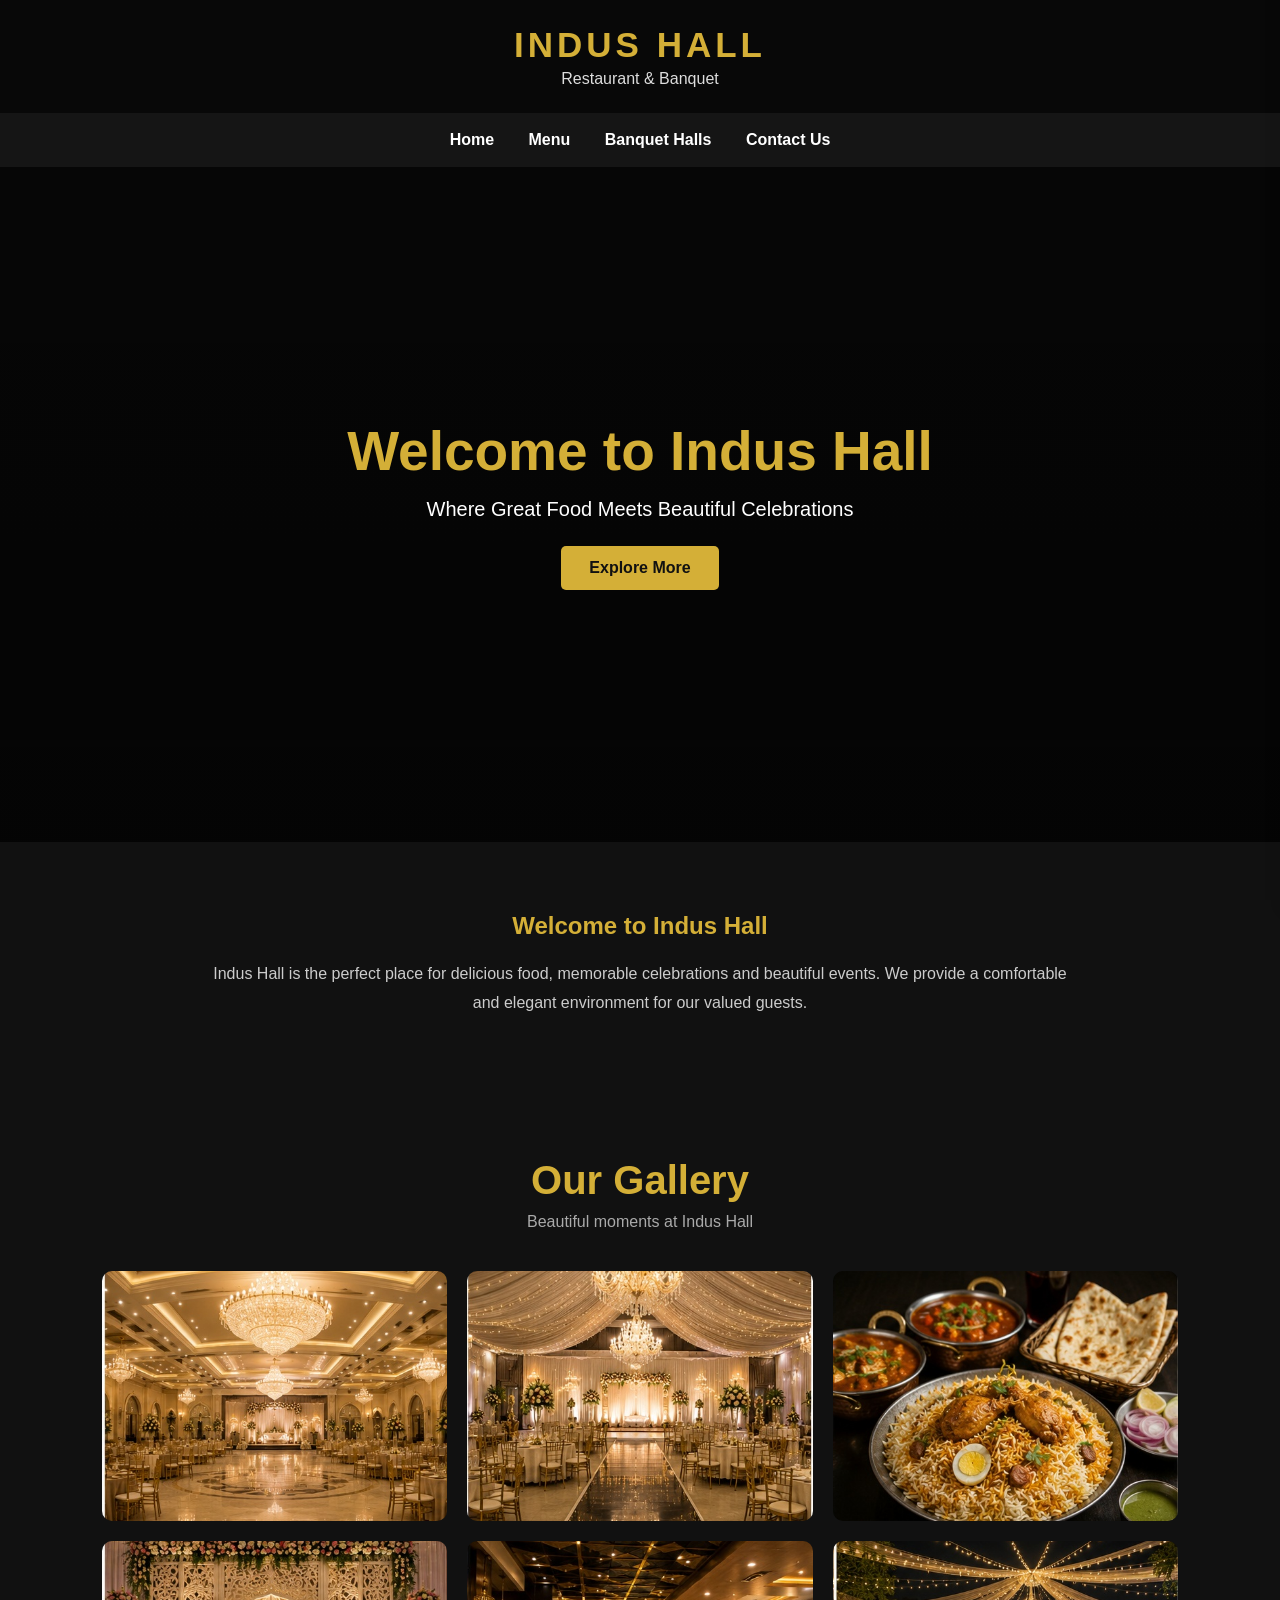
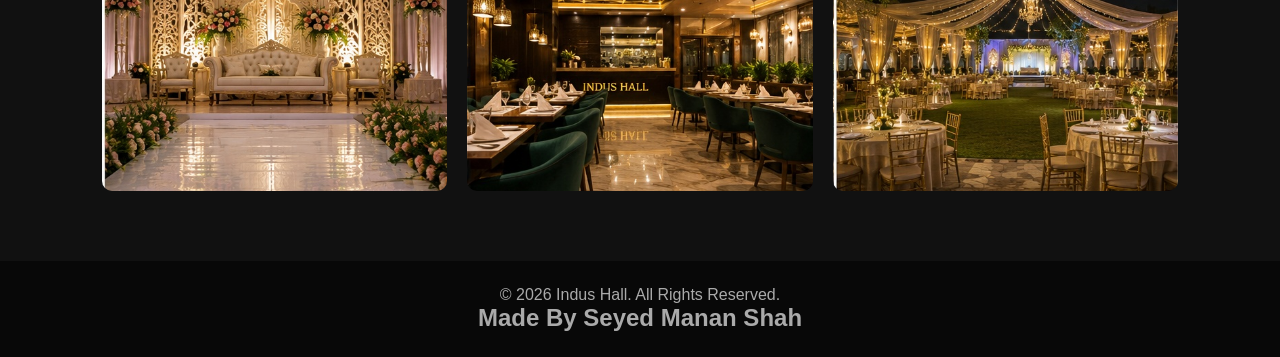
<file: index.html>
<!DOCTYPE html>
<html lang="en">

<head>

    <meta charset="UTF-8">

    <meta name="viewport" content="width=device-width, initial-scale=1.0">

    <title>Indus Hall | Home</title>

    <link rel="stylesheet" href="style.css">


    <!-- ================= AOS CSS ================= -->

    <link
        href="https://unpkg.com/aos@2.3.1/dist/aos.css"
        rel="stylesheet">

</head>


<body>


    <!-- ================= HEADER ================= -->

    <header>

        <h1>INDUS HALL</h1>

        <p>Restaurant & Banquet</p>

    </header>



    <!-- ================= DESKTOP NAVBAR ================= -->

    <nav class="desktop-nav">

        <a href="index.html">Home</a>

        <a href="menu.html">Menu</a>

        <a href="halls.html">Banquet Halls</a>

        <a href="contact.html">Contact Us</a>

    </nav>



    <!-- ================= MOBILE MENU BUTTON ================= -->

    <button class="menu-btn" id="menuBtn">

        ☰

    </button>



    <!-- ================= MOBILE SIDEBAR ================= -->

    <div class="sidebar" id="sidebar">


        <!-- SIDEBAR HEADER -->

        <div class="sidebar-header">

            <h2>INDUS HALL</h2>

            <button
                class="close-btn"
                id="closeBtn">

                ×

            </button>

        </div>



        <!-- SIDEBAR LINKS -->

        <div class="sidebar-links">

            <a href="index.html">
                🏠 Home
            </a>

            <a href="menu.html">
                🍽️ Menu
            </a>

            <a href="halls.html">
                🏛️ Banquet Halls
            </a>

            <a href="contact.html">
                📞 Contact Us
            </a>

        </div>


    </div>



    <!-- ================= SIDEBAR OVERLAY ================= -->

    <div
        class="overlay"
        id="overlay">
    </div>



    <!-- ================= HERO ================= -->

    <section class="hero">

        <div class="hero-content">


            <h2 data-aos="fade-up">

                Welcome to Indus Hall

            </h2>


            <p>

                Where Great Food Meets Beautiful Celebrations

            </p>



            <!-- EXPLORE MORE -->

            <a
                href="#gallery"
                class="explore-btn">

                Explore More

            </a>


        </div>

    </section>



    <!-- ================= ABOUT ================= -->

    <section class="about">


        <h2>

            Welcome to Indus Hall

        </h2>


        <p>

            Indus Hall is the perfect place for delicious food,
            memorable celebrations and beautiful events.
            We provide a comfortable and elegant environment
            for our valued guests.

        </p>


    </section>



    <!-- ================= OUR GALLERY ================= -->

    <section
        id="gallery"
        class="gallery">


        <!-- GALLERY TITLE -->

        <div class="gallery-title">


            <h2>

                Our Gallery

            </h2>


            <p>

                Beautiful moments at Indus Hall

            </p>


        </div>



        <!-- GALLERY GRID -->

        <div class="gallery-grid">


            <!-- IMAGE 1 -->

            <div class="gallery-item">

                <img
                    src="images/hall1.jpg"
                    alt="Indus Hall">

            </div>



            <!-- IMAGE 2 -->

            <div class="gallery-item">

                <img
                    src="images/hall2.jpg"
                    alt="Banquet Hall">

            </div>



            <!-- IMAGE 3 -->

            <div class="gallery-item">

                <img
                    src="images/food1.jpg"
                    alt="Delicious Food">

            </div>



            <!-- IMAGE 4 -->

            <div class="gallery-item">

                <img
                    src="images/hall3.jpg"
                    alt="Wedding Hall">

            </div>



            <!-- IMAGE 5 -->

            <div class="gallery-item">

                <img
                    src="images/food2.jpg"
                    alt="Restaurant Food">

            </div>



            <!-- IMAGE 6 -->

            <div class="gallery-item">

                <img
                    src="images/event1.jpg"
                    alt="Indus Hall Event">

            </div>


        </div>

    </section>



    <!-- ================= FOOTER ================= -->

    <footer>


        <p>

            © 2026 Indus Hall. All Rights Reserved.

        </p>


        <h2>

            Made By Seyed Manan Shah

        </h2>


    </footer>



    <!-- ================= AOS JS ================= -->

    <script
        src="https://unpkg.com/aos@2.3.1/dist/aos.js">
    </script>



    <!-- ================= MAIN JAVASCRIPT ================= -->

    <script>


        /* =========================
           AOS ANIMATION
        ========================= */

        AOS.init({

            duration: 1000,

            once: true

        });



        /* =========================
           EXPLORE MORE
           SMOOTH SCROLL
        ========================= */

        const exploreBtn =
            document.querySelector(".explore-btn");


        exploreBtn.addEventListener(
            "click",
            function(event) {

                event.preventDefault();


                const gallery =
                    document.getElementById("gallery");


                gallery.scrollIntoView({

                    behavior: "smooth",

                    block: "start"

                });

            }
        );



        /* =========================
           MOBILE SIDEBAR
        ========================= */


        const menuBtn =
            document.getElementById("menuBtn");


        const closeBtn =
            document.getElementById("closeBtn");


        const sidebar =
            document.getElementById("sidebar");


        const overlay =
            document.getElementById("overlay");



        /* =========================
           OPEN SIDEBAR
        ========================= */

        menuBtn.addEventListener(
            "click",
            function() {

                sidebar.classList.add("active");

                overlay.classList.add("active");

            }
        );



        /* =========================
           CLOSE SIDEBAR
        ========================= */

        closeBtn.addEventListener(
            "click",
            function() {

                sidebar.classList.remove("active");

                overlay.classList.remove("active");

            }
        );



        /* =========================
           CLOSE BY CLICKING OVERLAY
        ========================= */

        overlay.addEventListener(
            "click",
            function() {

                sidebar.classList.remove("active");

                overlay.classList.remove("active");

            }
        );



        /* =========================
           CLOSE AFTER CLICKING LINK
        ========================= */

        document
            .querySelectorAll(".sidebar-links a")
            .forEach(function(link) {

                link.addEventListener(
                    "click",
                    function() {

                        sidebar.classList.remove("active");

                        overlay.classList.remove("active");

                    }
                );

            });



        /* =========================
           ESC KEY CLOSE
        ========================= */

        document.addEventListener(
            "keydown",
            function(event) {

                if (event.key === "Escape") {

                    sidebar.classList.remove("active");

                    overlay.classList.remove("active");

                }

            }
        );


    </script>


</body>

</html>
</file>
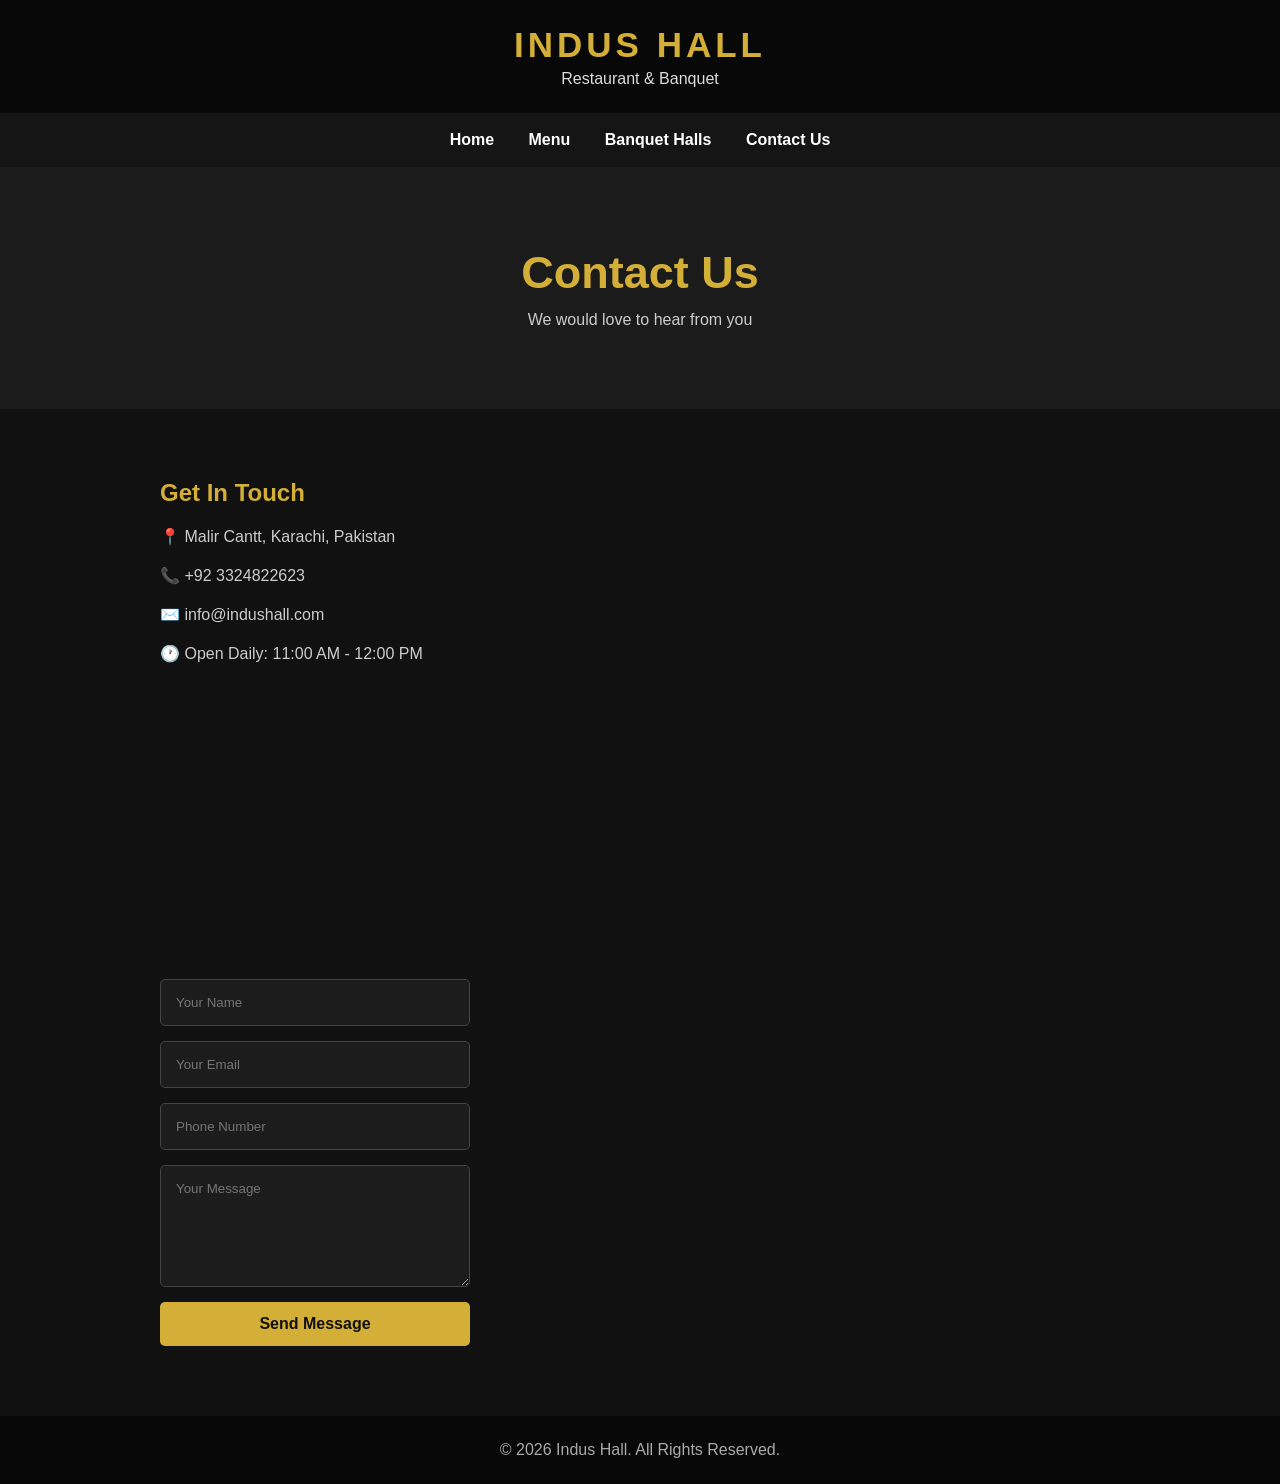
<file: contact.html>
<!DOCTYPE html>
<html lang="en">

<head>

    <meta charset="UTF-8">

    <meta name="viewport" content="width=device-width, initial-scale=1.0">

    <title>Indus Hall | Contact Us</title>

    <!-- Main CSS -->
    <link rel="stylesheet" href="style.css">

    <!-- AOS CSS -->
    <link
        href="https://unpkg.com/aos@2.3.1/dist/aos.css"
        rel="stylesheet">

</head>


<body>


    <!-- ================= HEADER ================= -->

    <header>

        <h1>INDUS HALL</h1>

        <p>Restaurant & Banquet</p>

    </header>



    <!-- ================= NAVBAR ================= -->

    <nav>

        <a href="index.html">Home</a>

        <a href="menu.html">Menu</a>

        <a href="halls.html">Banquet Halls</a>

        <a href="contact.html">Contact Us</a>

    </nav>



    <!-- ================= PAGE BANNER ================= -->

    <section class="page-banner">

        <h2>Contact Us</h2>

        <p>We would love to hear from you</p>

    </section>



    <!-- ================= CONTACT SECTION ================= -->

    <section class="contact">


        <!-- CONTACT INFORMATION -->

        <div class="contact-info">

            <h2>Get In Touch</h2>

            <p>📍 Malir Cantt, Karachi, Pakistan</p>

            <p>📞 +92 3324822623</p>

            <p>✉️ info@indushall.com</p>

            <p>🕐 Open Daily: 11:00 AM - 12:00 PM</p>

        </div>
          <!-- ================= GOOGLE MAP ================= -->
        <iframe
            src="https://www.google.com/maps/embed?pb=!1m18!1m12!1m3!1d3618.182659013955!2d67.1906369104365!3d24.925846642546762!2m3!1f0!2f0!3f0!3m2!1i1024!2i768!4f13.1!3m3!1m2!1s0x3eb337005ca26f4b%3A0x920d70fc2576a313!2sIndus%20Hall!5e0!3m2!1sen!2s!4v1787564595208!5m2!1sen!2s"
            width="600" height="450" style="border:0;" allowfullscreen="" loading="lazy"
            referrerpolicy="strict-origin-when-cross-origin"></iframe>






        <!-- ================= CONTACT FORM ================= -->

<form
    name="contact"
    method="POST"
    data-netlify="true"
    data-netlify-honeypot="bot-field"
    action="/thank-you.html"
>

    <!-- Netlify Form Name -->

    <input
        type="hidden"
        name="form-name"
        value="contact"
    >


    <!-- Anti-Spam -->

    <p hidden>

        <label>
            Don't fill this out if you're human:

            <input name="bot-field">

        </label>

    </p>


    <!-- Name -->

    <input
        type="text"
        name="name"
        placeholder="Your Name"
        required
    >


    <!-- Email -->

    <input
        type="email"
        name="email"
        placeholder="Your Email"
        required
    >


    <!-- Phone -->

    <input
        type="tel"
        name="phone"
        placeholder="Phone Number"
        required
    >


    <!-- Message -->

    <textarea
        name="message"
        rows="6"
        placeholder="Your Message"
        required
    ></textarea>


    <!-- Submit -->

    <button type="submit">
        Send Message
    </button>

</form>




    </section>



    <!-- ================= FOOTER ================= -->

    <footer>

        <p>
            © 2026 Indus Hall. All Rights Reserved.
        </p>

    </footer>



    <!-- ================= AOS JS ================= -->

    <script
        src="https://unpkg.com/aos@2.3.1/dist/aos.js">
    </script>



    <!-- ================= JAVASCRIPT ================= -->

    <script>

        // AOS Animation

        AOS.init({

            duration: 1000,

            once: true,

            offset: 100

        });



        // ================= SIDEBAR =================

        function openSidebar() {

            document
                .getElementById("sidebar")
                .classList.add("active");

            document
                .getElementById("overlay")
                .classList.add("active");

        }



        // ================= CLOSE SIDEBAR =================

        function closeSidebar() {

            document
                .getElementById("sidebar")
                .classList.remove("active");

            document
                .getElementById("overlay")
                .classList.remove("active");

        }

    </script>


</body>

</html>
</file>
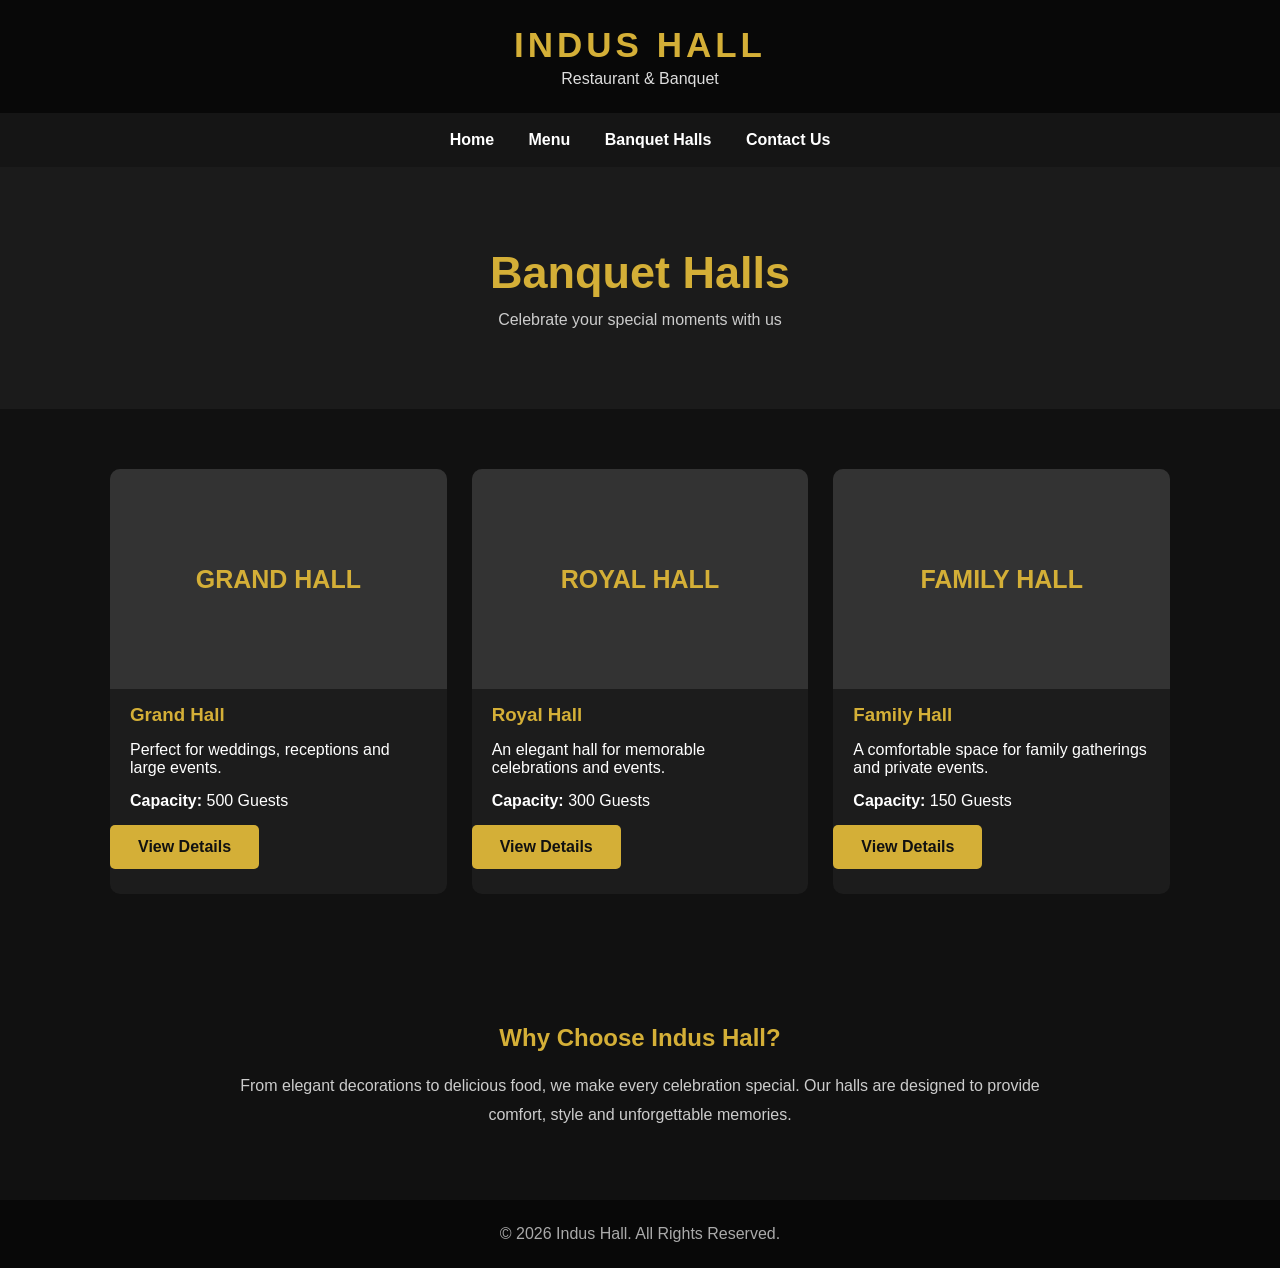
<file: halls.html>
<!DOCTYPE html>
<html lang="en">

<head>

    <meta charset="UTF-8">

    <meta name="viewport" content="width=device-width, initial-scale=1.0">

    <title>Indus Hall | Banquet Halls</title>

    <!-- Your CSS -->
    <link rel="stylesheet" href="style.css">

    <!-- AOS CSS -->
    <link
        href="https://unpkg.com/aos@2.3.1/dist/aos.css"
        rel="stylesheet">

</head>

<body>

    <!-- ================= HEADER ================= -->

    <header data-aos="fade-down">

        <h1>INDUS HALL</h1>

        <p>Restaurant & Banquet</p>

    </header>


    <!-- ================= NAVBAR ================= -->

    <nav>

        <a href="index.html">Home</a>

        <a href="menu.html">Menu</a>

        <a href="halls.html">Banquet Halls</a>

        <a href="contact.html">Contact Us</a>

    </nav>


    <!-- ================= PAGE BANNER ================= -->

    <section class="page-banner">

        <h2 data-aos="zoom-in">
            Banquet Halls
        </h2>

        <p data-aos="fade-up" data-aos-delay="200">
            Celebrate your special moments with us
        </p>

    </section>


    <!-- ================= HALLS ================= -->

    <section class="halls">


        <!-- GRAND HALL -->

        <div class="hall-card"
             data-aos="fade-right"
             data-aos-delay="100">

            <div class="hall-image">

                GRAND HALL

            </div>

            <h3>Grand Hall</h3>

            <p>
                Perfect for weddings, receptions
                and large events.
            </p>

            <p>
                <strong>Capacity:</strong>
                500 Guests
            </p>

            <button>
                View Details
            </button>

        </div>


        <!-- ROYAL HALL -->

        <div class="hall-card"
             data-aos="fade-up"
             data-aos-delay="200">

            <div class="hall-image">
                

                ROYAL HALL

            </div>

            <h3>Royal Hall</h3>

            <p>
                An elegant hall for memorable
                celebrations and events.
            </p>

            <p>
                <strong>Capacity:</strong>
                300 Guests
            </p>

            <button>
                View Details
            </button>

        </div>


        <!-- FAMILY HALL -->

        <div class="hall-card"
             data-aos="fade-left"
             data-aos-delay="300">

            <div class="hall-image">

                FAMILY HALL

            </div>

            <h3>Family Hall</h3>

            <p>
                A comfortable space for family
                gatherings and private events.
            </p>

            <p>
                <strong>Capacity:</strong>
                150 Guests
            </p>

            <button>
                View Details
            </button>

        </div>


    </section>


    <!-- ================= WHY CHOOSE US ================= -->

    <section class="about">

        <h2 data-aos="fade-up">
            Why Choose Indus Hall?
        </h2>

        <p data-aos="fade-up" data-aos-delay="200">

            From elegant decorations to delicious food,
            we make every celebration special.
            Our halls are designed to provide comfort,
            style and unforgettable memories.

        </p>

    </section>


    <!-- ================= FOOTER ================= -->

    <footer data-aos="fade-up">

        <p>
            © 2026 Indus Hall. All Rights Reserved.
        </p>

    </footer>


    <!-- ================= AOS JS ================= -->

    <script
        src="https://unpkg.com/aos@2.3.1/dist/aos.js">
    </script>


    <!-- ================= AOS INITIALIZATION ================= -->

    <script>

        AOS.init({

            duration: 1000,

            once: true,

            offset: 100

        });

    </script>
    <script src="https://unpkg.com/aos@2.3.1/dist/aos.js"></script>

<script>

    AOS.init({
        duration: 1000,
        once: true,
        offset: 100
    });


    // Open Sidebar

    function openSidebar() {

        document.getElementById("sidebar")
            .classList.add("active");

        document.getElementById("overlay")
            .classList.add("active");

    }


    // Close Sidebar

    function closeSidebar() {

        document.getElementById("sidebar")
            .classList.remove("active");

        document.getElementById("overlay")
            .classList.remove("active");

    }

</script>


</body>

</html>
</file>
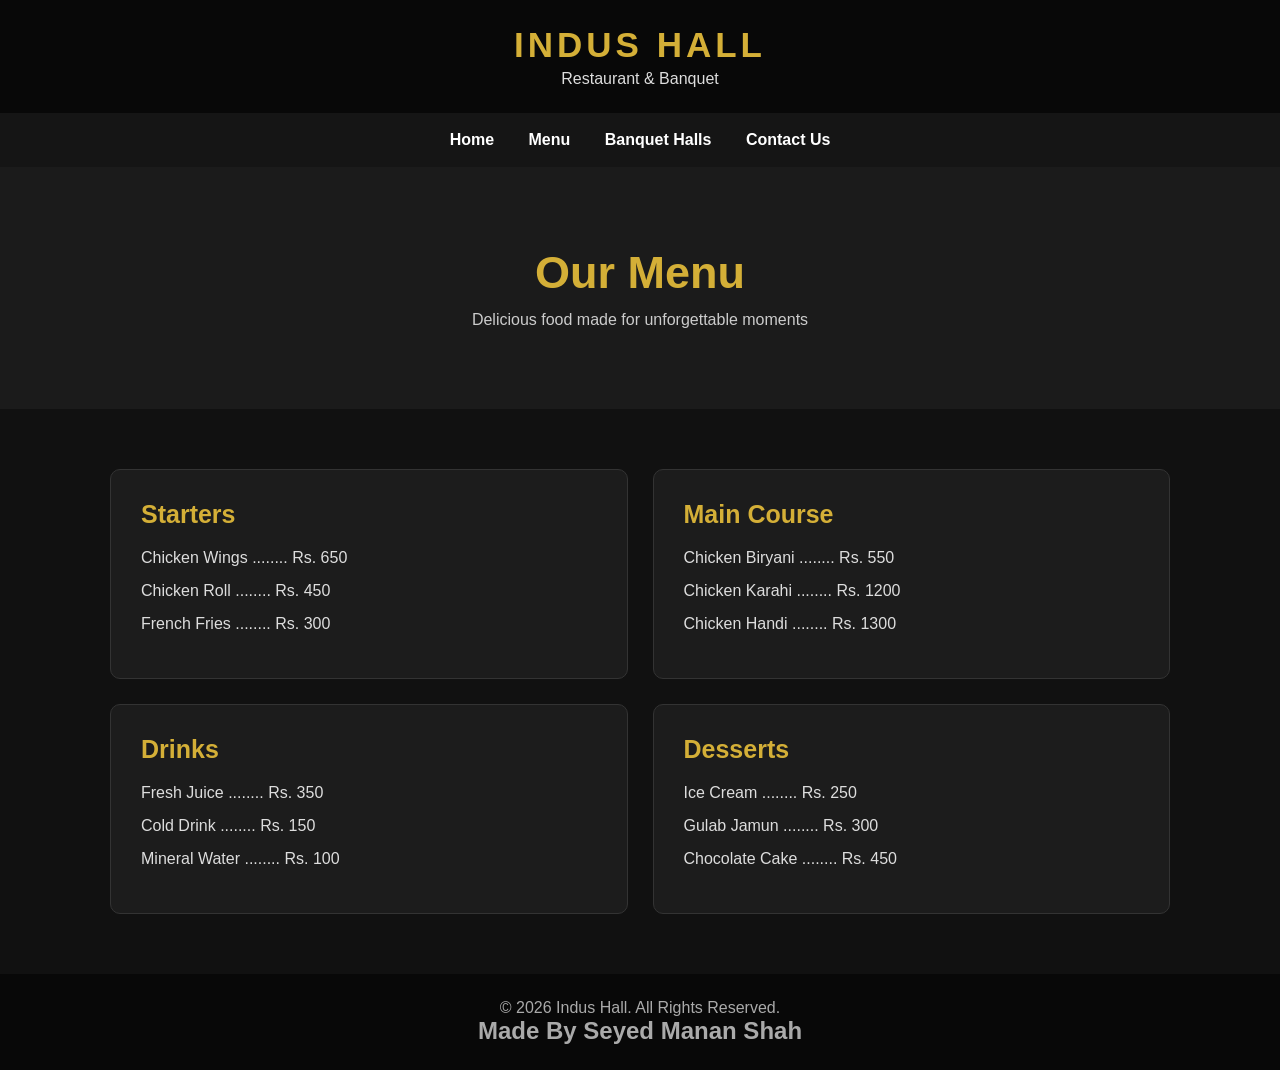
<file: menu.html>
<!DOCTYPE html>
<html lang="en">
<head>
    <meta charset="UTF-8">
    <meta name="viewport" content="width=device-width, initial-scale=1.0">
    <title>Indus Hall | Menu</title>
    <link rel="stylesheet" href="style.css">
     <!-- AOS CSS -->
    <link
        href="https://unpkg.com/aos@2.3.1/dist/aos.css"
        rel="stylesheet">
</head>
<body>

    <header>
        <h1>INDUS HALL</h1>
        <p>Restaurant & Banquet</p>
    </header>

  <nav>
    <a href="index.html">Home</a>
    <a href="menu.html">Menu</a>
    <a href="halls.html">Banquet Halls</a>
    <a href="contact.html">Contact Us</a>
</nav>

    <section class="page-banner">
        <h2>Our Menu</h2>
        <p>Delicious food made for unforgettable moments</p>
    </section>

    <section class="menu">
        <div class="menu-card">
            <h3>Starters</h3>
            <p>Chicken Wings ........ Rs. 650</p>
            <p>Chicken Roll ........ Rs. 450</p>
            <p>French Fries ........ Rs. 300</p>
        </div>

        <div class="menu-card">
            <h3>Main Course</h3>
            <p>Chicken Biryani ........ Rs. 550</p>
            <p>Chicken Karahi ........ Rs. 1200</p>
            <p>Chicken Handi ........ Rs. 1300</p>
        </div>

        <div class="menu-card">
            <h3>Drinks</h3>
            <p>Fresh Juice ........ Rs. 350</p>
            <p>Cold Drink ........ Rs. 150</p>
            <p>Mineral Water ........ Rs. 100</p>
        </div>

        <div class="menu-card">
            <h3>Desserts</h3>
            <p>Ice Cream ........ Rs. 250</p>
            <p>Gulab Jamun ........ Rs. 300</p>
            <p>Chocolate Cake ........ Rs. 450</p>
        </div>
    </section>

    <footer>
        <p>© 2026 Indus Hall. All Rights Reserved.</p>
        <H2>Made By Seyed Manan Shah</H2>
    </footer>

</body>
</html>
</file>
<file: style.css>
/* =========================================
   GLOBAL
========================================= */

* {
    margin: 0;
    padding: 0;
    box-sizing: border-box;
    font-family: Arial, sans-serif;
}

html {
    scroll-behavior: smooth;
}

body {
    background: #111;
    color: white;
}



/* =========================================
   HEADER
========================================= */

header {
    text-align: center;
    padding: 25px;
    background: #080808;
}

header h1 {
    color: #d4af37;
    font-size: 35px;
    letter-spacing: 4px;
}

header p {
    color: #ddd;
    margin-top: 5px;
}



/* =========================================
   NAVIGATION
========================================= */

nav {
    background: #151515;
    padding: 18px;
    text-align: center;
}

nav a {
    color: white;
    text-decoration: none;
    margin: 0 15px;
    font-weight: bold;
    transition: 0.3s;
}

nav a:hover {
    color: #d4af37;
}



/* =========================================
   DESKTOP NAVIGATION
========================================= */

.desktop-menu {
    display: flex;
    gap: 25px;
}

.desktop-menu a {
    color: white;
    text-decoration: none;
    font-weight: bold;
    transition: 0.3s;
}

.desktop-menu a:hover {
    color: #d4af37;
}

.logo {
    color: #d4af37;
    font-size: 22px;
    font-weight: bold;
    letter-spacing: 2px;
}

.menu-btn {
    display: none;
}



/* =========================================
   HERO
========================================= */

.hero {
    min-height: 75vh;

    display: flex;

    justify-content: center;

    align-items: center;

    text-align: center;

    background:
        linear-gradient(
            rgba(0, 0, 0, .65),
            rgba(0, 0, 0, .75)
        ),
        url("https://images.unsplash.com/photo-1519167758481-83f550bb49b3?auto=format&fit=crop&w=1600&q=80");

    background-size: cover;

    background-position: center;
}

.hero-content h2 {
    font-size: 55px;
    color: #d4af37;
}

.hero-content p {
    font-size: 20px;
    margin: 15px 0 25px;
}



/* =========================================
   BUTTON
========================================= */

button {
    background: #d4af37;
    color: #111;

    border: none;

    padding: 13px 28px;

    font-size: 16px;

    font-weight: bold;

    cursor: pointer;

    border-radius: 5px;

    transition: 0.3s;
}

button:hover {
    background: #fff;
}



/* =========================================
   EXPLORE MORE BUTTON
========================================= */

.explore-btn {

    display: inline-block;

    padding: 13px 28px;

    background: #d4af37;

    color: #111;

    text-decoration: none;

    font-size: 16px;

    font-weight: bold;

    border-radius: 5px;

    transition: all 0.3s ease;
}

.explore-btn:hover {

    background: #fff;

    color: #111;

    transform: translateY(-3px);
}



/* =========================================
   ABOUT
========================================= */

.about {

    max-width: 900px;

    margin: auto;

    padding: 70px 20px;

    text-align: center;
}

.about h2,
.contact-info h2 {

    color: #d4af37;

    margin-bottom: 20px;
}

.about p {

    color: #ccc;

    line-height: 1.8;
}



/* =========================================
   GALLERY
========================================= */

.gallery {

    padding: 70px 8%;

    background: #111;

    scroll-margin-top: 20px;
}

.gallery-title {

    text-align: center;

    margin-bottom: 40px;
}

.gallery-title h2 {

    color: #d4af37;

    font-size: 40px;

    margin-bottom: 10px;
}

.gallery-title p {

    color: #aaa;
}

.gallery-grid {

    max-width: 1200px;

    margin: auto;

    display: grid;

    grid-template-columns:
        repeat(3, 1fr);

    gap: 20px;
}

.gallery-item {

    height: 250px;

    overflow: hidden;

    border-radius: 10px;

    cursor: pointer;

    animation:
        galleryFadeUp
        0.8s ease both;
}

.gallery-item img {

    width: 100%;

    height: 100%;

    object-fit: cover;

    transition: 0.5s;
}

.gallery-item:hover img {

    transform: scale(1.1);
}



/* =========================================
   GALLERY ANIMATION
========================================= */

@keyframes galleryFadeUp {

    from {

        opacity: 0;

        transform:
            translateY(40px);

    }

    to {

        opacity: 1;

        transform:
            translateY(0);

    }
}


/* Gallery image delays */

.gallery-item:nth-child(1) {
    animation-delay: 0.1s;
}

.gallery-item:nth-child(2) {
    animation-delay: 0.2s;
}

.gallery-item:nth-child(3) {
    animation-delay: 0.3s;
}

.gallery-item:nth-child(4) {
    animation-delay: 0.4s;
}

.gallery-item:nth-child(5) {
    animation-delay: 0.5s;
}

.gallery-item:nth-child(6) {
    animation-delay: 0.6s;
}



/* =========================================
   PAGE BANNER
========================================= */

.page-banner {

    text-align: center;

    padding: 80px 20px;

    background: #1b1b1b;
}

.page-banner h2 {

    font-size: 45px;

    color: #d4af37;
}

.page-banner p {

    margin-top: 12px;

    color: #ccc;
}



/* =========================================
   MENU
========================================= */

.menu {

    max-width: 1100px;

    margin: auto;

    padding: 60px 20px;

    display: grid;

    grid-template-columns:
        repeat(2, 1fr);

    gap: 25px;
}

.menu-card {

    background: #1c1c1c;

    padding: 30px;

    border: 1px solid #333;

    border-radius: 10px;
}

.menu-card h3 {

    color: #d4af37;

    font-size: 25px;

    margin-bottom: 20px;
}

.menu-card p {

    color: #ddd;

    margin: 15px 0;
}



/* =========================================
   BANQUET HALLS
========================================= */

.halls {

    max-width: 1100px;

    margin: auto;

    padding: 60px 20px;

    display: grid;

    grid-template-columns:
        repeat(3, 1fr);

    gap: 25px;
}

.hall-card {

    background: #1c1c1c;

    border-radius: 10px;

    overflow: hidden;

    padding-bottom: 25px;
}

.hall-image {

    height: 220px;

    display: flex;

    align-items: center;

    justify-content: center;

    background: #333;

    color: #d4af37;

    font-size: 25px;

    font-weight: bold;
}

.hall-card h3,
.hall-card p {

    margin: 15px 20px;
}

.hall-card h3 {

    color: #d4af37;
}



/* =========================================
   CONTACT
========================================= */

.contact {

    max-width: 1000px;

    margin: auto;

    padding: 70px 20px;

    display: grid;

    grid-template-columns:
        1fr 1fr;

    gap: 50px;
}

.contact-info p {

    margin: 20px 0;

    color: #ccc;
}

form {

    display: flex;

    flex-direction: column;

    gap: 15px;
}

input,
textarea {

    width: 100%;

    padding: 15px;

    background: #1c1c1c;

    color: white;

    border: 1px solid #444;

    border-radius: 5px;

    outline: none;
}

input:focus,
textarea:focus {

    border-color: #d4af37;
}



/* =========================================
   FOOTER
========================================= */

footer {

    text-align: center;

    padding: 25px;

    background: #080808;

    color: #aaa;
}



/* =========================================
   MOBILE SIDEBAR
========================================= */

.sidebar {

    position: fixed;

    top: 0;

    right: -300px;

    width: 280px;

    height: 100vh;

    background: #111;

    z-index: 1000;

    padding: 30px;

    box-shadow:
        -5px 0 20px
        rgba(0, 0, 0, 0.5);

    transition: 0.4s ease;
}

.sidebar.active {

    right: 0;
}

.sidebar h2 {

    color: #d4af37;

    margin-bottom: 40px;

    letter-spacing: 2px;
}

.sidebar a {

    display: block;

    color: white;

    text-decoration: none;

    font-size: 18px;

    padding: 15px 5px;

    border-bottom: 1px solid #333;

    transition: 0.3s;
}

.sidebar a:hover {

    color: #d4af37;

    padding-left: 12px;
}

.close-btn {

    position: absolute;

    top: 15px;

    right: 20px;

    background: transparent;

    color: white;

    border: none;

    font-size: 35px;

    cursor: pointer;
}

.close-btn:hover {

    color: #d4af37;
}

.overlay {

    position: fixed;

    inset: 0;

    background:
        rgba(0, 0, 0, 0.6);

    z-index: 999;

    opacity: 0;

    visibility: hidden;

    transition: 0.3s;
}

.overlay.active {

    opacity: 1;

    visibility: visible;
}



/* =========================================
   RESPONSIVE
========================================= */

@media (max-width: 768px) {

    /* Navbar */

    nav {

        padding: 18px 20px;

    }

    .desktop-menu {

        display: none;

    }

    .menu-btn {

        display: block;

        background: transparent;

        color: #d4af37;

        border: none;

        font-size: 30px;

        cursor: pointer;

    }


    /* Navigation links */

    nav a {

        margin: 12px;

    }


    /* Hero */

    .hero-content h2 {

        font-size: 38px;

    }


    .hero-content p {

        font-size: 17px;

    }


    /* About */

    .about {

        padding: 60px 20px;

    }


    /* Menu */

    .menu {

        grid-template-columns: 1fr;

    }


    /* Halls */

    .halls {

        grid-template-columns: 1fr;

    }


    /* Contact */

    .contact {

        grid-template-columns: 1fr;

    }


    /* Gallery */

    .gallery {

        padding: 60px 20px;

    }

    .gallery-title h2 {

        font-size: 32px;

    }

    .gallery-grid {

        grid-template-columns:
            repeat(2, 1fr);

        gap: 12px;

    }

    .gallery-item {

        height: 200px;

    }


    /* Banner */

    .page-banner h2 {

        font-size: 35px;

    }

}



/* =========================================
   SMALL PHONES
========================================= */

@media (max-width: 480px) {

    .gallery-grid {

        grid-template-columns: 1fr;

    }

    .gallery-item {

        height: 230px;

    }

    .hero-content h2 {

        font-size: 32px;

    }

    .hero-content p {

        font-size: 15px;

    }
    /* ================= GOOGLE MAP ================= */

.google-map {
    width: 90%;
    max-width: 1100px;
    margin: 40px auto;
    border-radius: 15px;
    overflow: hidden;
    box-shadow: 0 5px 20px rgba(0, 0, 0, 0.2);
}

.google-map iframe {
    display: block;
    width: 100%;
    height: 400px;
    border: 0;
}
@media (max-width: 600px) {

    .google-map {
        width: 92%;
        margin: 25px auto;
        border-radius: 12px;
    }

    .google-map iframe {
        height: 300px;
    }

}
/* =========================
   DESKTOP NAVBAR
========================= */

.desktop-nav {
    display: flex;
    justify-content: center;
    align-items: center;
    gap: 40px;
}


/* =========================
   MOBILE MENU BUTTON
========================= */

.menu-btn {
    display: none;
}


/* =========================
   SIDEBAR
========================= */

.sidebar {
    position: fixed;
    top: 0;
    right: -300px;

    width: 280px;
    height: 100vh;

    background: #111;

    z-index: 9999;

    transition: right 0.35s ease;

    box-shadow: -5px 0 20px rgba(0,0,0,0.5);
}


/* SIDEBAR OPEN */

.sidebar.active {
    right: 0;
}


/* =========================
   SIDEBAR HEADER
========================= */

.sidebar-header {
    height: 80px;

    display: flex;
    align-items: center;
    justify-content: space-between;

    padding: 0 20px;

    border-bottom: 1px solid #333;
}

.sidebar-header h2 {
    color: white;
    margin: 0;
    font-size: 20px;
}


/* =========================
   CLOSE BUTTON
========================= */

.close-btn {
    background: none;
    border: none;

    color: white;

    font-size: 35px;

    cursor: pointer;
}


/* =========================
   SIDEBAR LINKS
========================= */

.sidebar-links {
    display: flex;
    flex-direction: column;

    padding: 20px 15px;
}

.sidebar-links a {
    color: white;

    text-decoration: none;

    font-size: 18px;

    padding: 18px 15px;

    border-radius: 8px;

    transition: 0.25s;
}

.sidebar-links a:hover {
    background: #333;
    padding-left: 25px;
}


/* =========================
   OVERLAY
========================= */

.overlay {
    position: fixed;

    top: 0;
    left: 0;

    width: 100%;
    height: 100%;

    background: rgba(0,0,0,0.6);

    z-index: 9998;

    opacity: 0;
    visibility: hidden;

    transition: 0.3s;
}

.overlay.active {
    opacity: 1;
    visibility: visible;
}


/* =========================
   MOBILE
========================= */

@media screen and (max-width: 768px) {

    .desktop-nav {
        display: none;
    }

    .menu-btn {
        display: flex;

        position: fixed;

        top: 20px;
        right: 20px;

        width: 50px;
        height: 50px;

        align-items: center;
        justify-content: center;

        background: #111;

        color: white;

        border: none;
        border-radius: 10px;

        font-size: 28px;

        cursor: pointer;

        z-index: 9997;
    }

}


/* =========================
   DESKTOP
========================= */

@media screen and (min-width: 769px) {

    .sidebar,
    .overlay,
    .menu-btn {
        display: none !important;
    }

}

}
</file>
